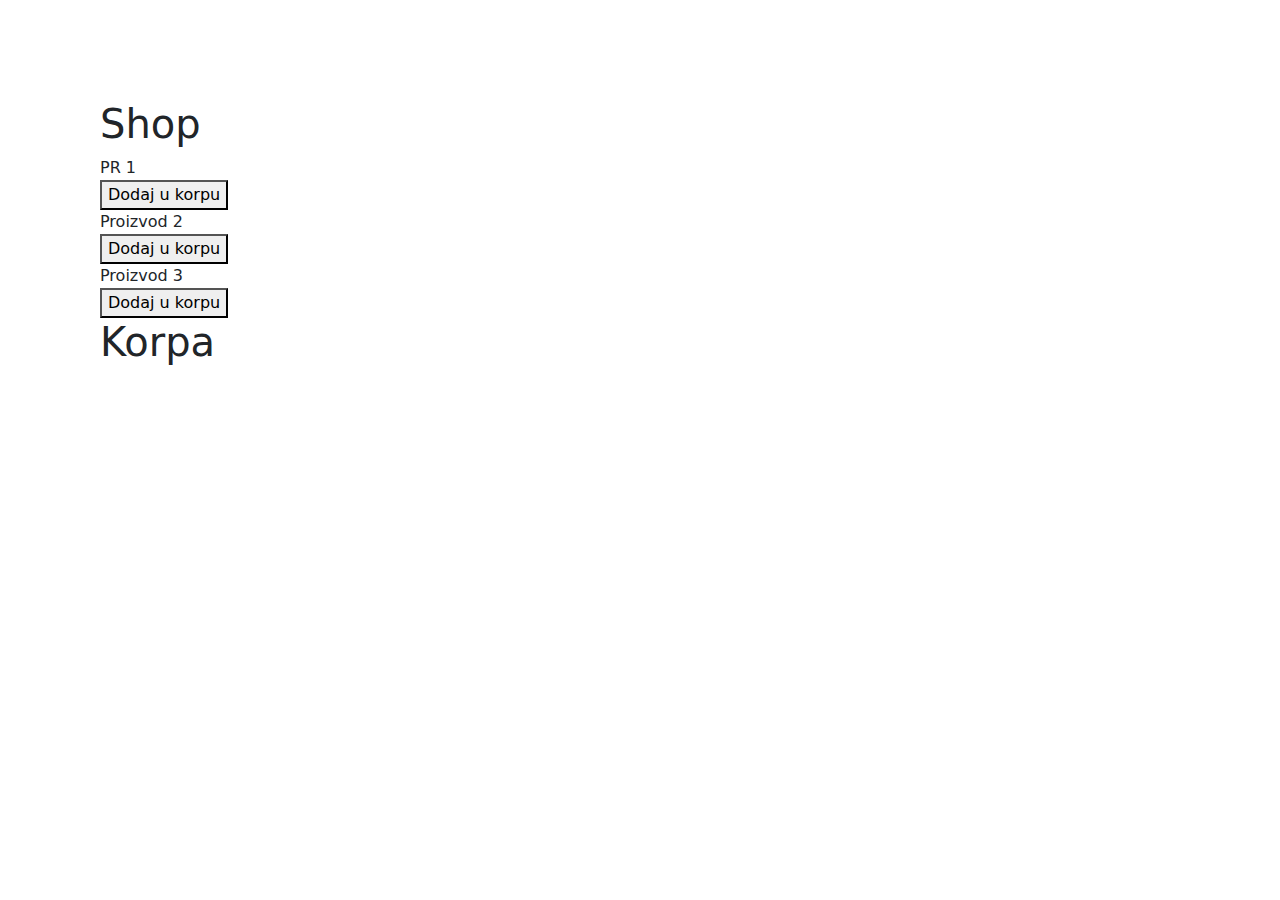
<file: HTML/index.html>
<!DOCTYPE html>
<html lang="en">

<head>
    <meta charset="UTF-8">
    <meta name="viewport" content="width=device-width, initial-scale=1.0">
    <link rel="stylesheet" href="../CSS/style.css">
    <title>Shop</title>
    <link href="https://cdn.jsdelivr.net/npm/bootstrap@5.3.3/dist/css/bootstrap.min.css" rel="stylesheet">
</head>

<body>
    <div class="row">
        <div class="korpica">
            <h1>Shop</h1>
            <div class="lista">
                <div class="proizvod">PR 1</div>
                <button id="addBtn">Dodaj u korpu</button>

                <div class="proizvod">Proizvod 2</div>
                <button id="addBtn">Dodaj u korpu</button>

                <div class="proizvod">Proizvod 3</div>
                <button id="addBtn">Dodaj u korpu</button>

            </div>
        </div>
        <div class="container">
            <h1>Korpa</h1>
        </div>
    </div>
    <script src="../js/app.js"></script>
</body>

</html>
</file>
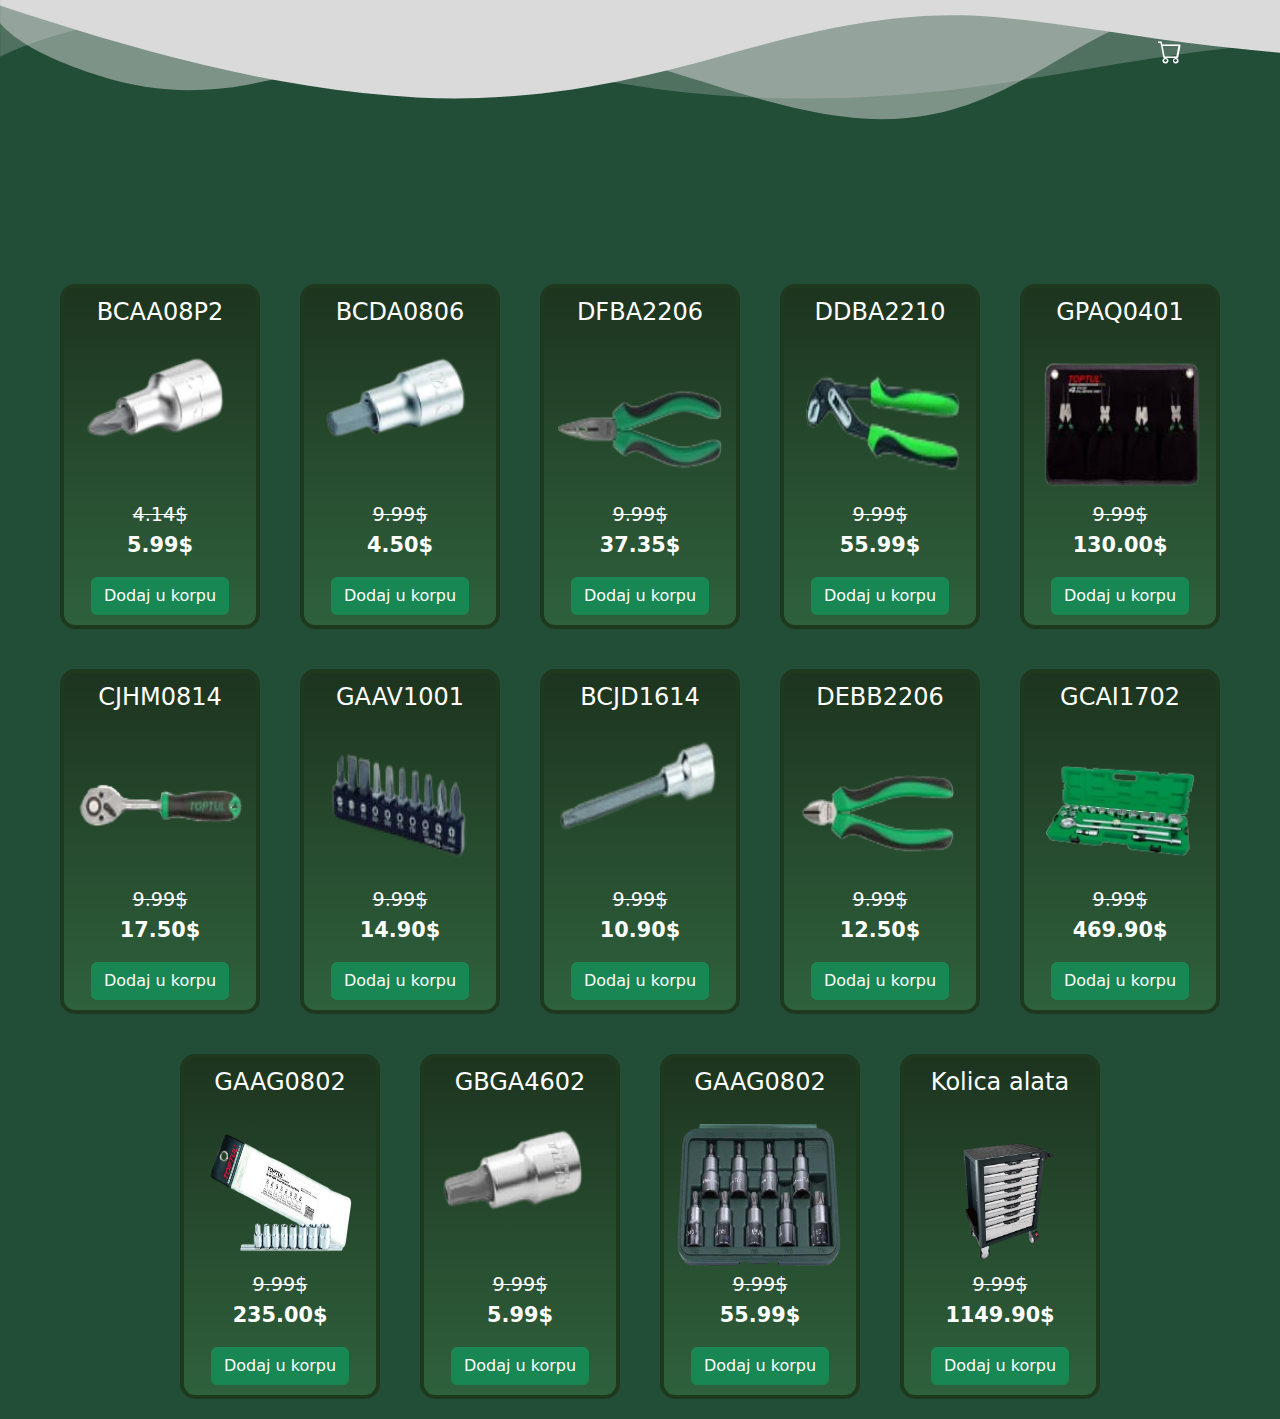
<file: HTML/proizvodi.html>
<!DOCTYPE html>
<html lang="en">

<head>
    <meta charset="UTF-8">
    <meta name="viewport" content="width=device-width, initial-scale=1.0">
    <title>Shop</title>
    <link rel="stylesheet" href="../CSS/proizvodi.css">
    <link href="https://cdn.jsdelivr.net/npm/bootstrap@5.3.3/dist/css/bootstrap.min.css" rel="stylesheet">
    <link href="https://cdn.jsdelivr.net/npm/bootstrap-icons/font/bootstrap-icons.css" rel="stylesheet">
    <link rel="preconnect" href="https://fonts.googleapis.com">
    <link rel="preconnect" href="https://fonts.gstatic.com" crossorigin>
    <link
        href="https://fonts.googleapis.com/css2?family=Ubuntu:ital,wght@0,300;0,400;0,500;0,700;1,300;1,400;1,500;1,700&display=swap"
        rel="stylesheet">
</head>

<body>
    <div class="custom-shape-divider-top-1710091010">
        <svg data-name="Layer 1" xmlns="http://www.w3.org/2000/svg" viewBox="0 0 1200 120" preserveAspectRatio="none">
            <path
                d="M0,0V46.29c47.79,22.2,103.59,32.17,158,28,70.36-5.37,136.33-33.31,206.8-37.5C438.64,32.43,512.34,53.67,583,72.05c69.27,18,138.3,24.88,209.4,13.08,36.15-6,69.85-17.84,104.45-29.34C989.49,25,1113-14.29,1200,52.47V0Z"
                opacity=".25" class="shape-fill"></path>
            <path
                d="M0,0V15.81C13,36.92,27.64,56.86,47.69,72.05,99.41,111.27,165,111,224.58,91.58c31.15-10.15,60.09-26.07,89.67-39.8,40.92-19,84.73-46,130.83-49.67,36.26-2.85,70.9,9.42,98.6,31.56,31.77,25.39,62.32,62,103.63,73,40.44,10.79,81.35-6.69,119.13-24.28s75.16-39,116.92-43.05c59.73-5.85,113.28,22.88,168.9,38.84,30.2,8.66,59,6.17,87.09-7.5,22.43-10.89,48-26.93,60.65-49.24V0Z"
                opacity=".5" class="shape-fill"></path>
            <path
                d="M0,0V5.63C149.93,59,314.09,71.32,475.83,42.57c43-7.64,84.23-20.12,127.61-26.46,59-8.63,112.48,12.24,165.56,35.4C827.93,77.22,886,95.24,951.2,90c86.53-7,172.46-45.71,248.8-84.81V0Z"
                class="shape-fill"></path>
        </svg>
    </div>
    <header class="navbar navbar-expand-lg navbar-light navbar-transparent">
        <div class="container">
            <a class="navbar-brand" href="../HTML/Shop1.html"><img class="logo animFadeIn" src="../images/logo1.png"
                    alt="KORPA_DUGME"></a>
            <button class="navbar-toggler" type="button" data-bs-toggle="collapse" data-bs-target="#navbarNav"
                aria-controls="navbarNav" aria-expanded="false" aria-label="Toggle navigation">
                <span class="navbar-toggler-icon"></span>
            </button>
            <div class="collapse navbar-collapse animFadeIn" id="navbarNav">
                <ul class="navbar-nav">
                    <li class="nav-item">
                        <a class="nav-link" href="#">O nama</a>
                    </li>
                    <li class="nav-item">
                        <a class="nav-link" href="#">Proizvodi</a>
                    </li>
                    <li class="nav-item">
                        <a class="nav-link" href="#">Cijene</a>
                    </li>
                    <li class="nav-item">
                        <a class="nav-link" href="#">Usluge</a>
                    </li>
                </ul>
            </div>
            <div>
                <a class="navbar-brand" href="#">
                    <i style="color: white;" class="bi bi-cart fs-4"></i>
                </a>
            </div>
        </div>
    </header>
    <br>
    <br>
    <section id="main">
        <div class="alati">
            <H2 class="animSlowText">Pogledajte alate iz nase ponude: </H2>
            <br>
            <div class="alatiLista">
                <div class="card text-center proizvod" style="max-width: 202px;">
                    <div class="card-body">
                        <h4 class="card-title">BCAA08P2</h4>
                    </div>
                    <br>
                    <img src="../images/shop1.png" alt="">
                    <div class="card-body">
                        <span style="text-decoration:line-through; font-size: 1.2rem;"> 4.14$
                        </span>
                        <p class="card-text cijena">5.99$</p>
                        <a href="#" class="btn btn-success addBtn">Dodaj u korpu</a>
                    </div>
                </div>

                <div class="card text-center proizvod" style="max-width: 202px;">
                    <div class="card-body">
                        <h4 class="card-title">BCDA0806</h4>
                    </div>
                    <br>
                    <img src="../images/shop2.png" alt="">
                    <div class="card-body">
                        <span style="text-decoration:line-through; font-size: 1.2rem;"> 9.99$
                        </span>
                        <p class="card-text cijena">4.50$</p>
                        <a href="#" class="btn btn-success addBtn">Dodaj u korpu</a>
                    </div>
                </div>

                <div class="card text-center proizvod" style="max-width: 202px;">
                    <div class="card-body">
                        <h4 class="card-title">
                            DFBA2206
                        </h4>
                    </div>
                    <br>
                    <img src="../images/shop3.png" alt="">
                    <div class="card-body">
                        <span style="text-decoration:line-through; font-size: 1.2rem;"> 9.99$
                        </span>
                        <p class="card-text cijena">37.35$</p>
                        <a href="#" class="btn btn-success addBtn">Dodaj u korpu</a>
                    </div>
                </div>
                <div class="card text-center proizvod" style="max-width: 202px;">
                    <div class="card-body">
                        <h4 class="card-title">DDBA2210</h4>
                    </div>
                    <br>
                    <img src="../images/shop4.png" alt="Photo of sunset">
                    <div class="card-body">
                        <span style="text-decoration:line-through; font-size: 1.2rem;"> 9.99$
                        </span>
                        <p class="card-text cijena">55.99$</p>
                        <a href="#" class="btn btn-success addBtn">Dodaj u korpu</a>
                    </div>
                </div>
                <div class="card text-center proizvod" style="max-width: 202px;">
                    <div class="card-body">
                        <h4 class="card-title">GPAQ0401</h4>
                    </div>
                    <br>
                    <img src="../images/shop6.png" alt="Photo of sunset">
                    <div class="card-body">
                        <span style="text-decoration:line-through; font-size: 1.2rem;"> 9.99$
                        </span>
                        <p class="card-text cijena">130.00$</p>
                        <a href="#" class="btn btn-success addBtn">Dodaj u korpu</a>
                    </div>
                </div>
                <div class="card text-center proizvod" style="max-width: 202px;">
                    <div class="card-body">
                        <h4 class="card-title">CJHM0814</h4>
                    </div>
                    <br>
                    <img src="../images/shop7.png" alt="Photo of sunset">
                    <div class="card-body">
                        <span style="text-decoration:line-through; font-size: 1.2rem;"> 9.99$
                        </span>
                        <p class="card-text cijena">17.50$</p>
                        <a href="#" class="btn btn-success addBtn">Dodaj u korpu</a>
                    </div>
                </div>
                <div class="card text-center proizvod" style="max-width: 202px;">
                    <div class="card-body">
                        <h4 class="card-title">GAAV1001</h4>
                    </div>
                    <br>
                    <img src="../images/shop8.png" alt="Photo of sunset">
                    <div class="card-body">
                        <span style="text-decoration:line-through; font-size: 1.2rem;"> 9.99$
                        </span>
                        <p class="card-text cijena">14.90$</p>
                        <a href="#" class="btn btn-success addBtn">Dodaj u korpu</a>
                    </div>
                </div>
                <div class="card text-center proizvod" style="max-width: 202px;">
                    <div class="card-body">
                        <h4 class="card-title">BCJD1614</h4>
                    </div>
                    <br>
                    <img src="../images/shop9.png" alt="Photo of sunset">
                    <div class="card-body">
                        <span style="text-decoration:line-through; font-size: 1.2rem;"> 9.99$
                        </span>
                        <p class="card-text cijena">10.90$</p>
                        <a href="#" class="btn btn-success addBtn">Dodaj u korpu</a>
                    </div>
                </div>

                <div class="card text-center proizvod" style="max-width: 202px;">
                    <div class="card-body">
                        <h4 class="card-title">DEBB2206</h4>
                    </div>
                    <br>
                    <img src="../images/shop10.png" alt="Photo of sunset">
                    <div class="card-body">
                        <span style="text-decoration:line-through; font-size: 1.2rem;"> 9.99$
                        </span>
                        <p class="card-text cijena">12.50$</p>
                        <a href="#" class="btn btn-success addBtn">Dodaj u korpu</a>
                    </div>
                </div>

                <div class="card text-center proizvod" style="max-width: 202px;">
                    <div class="card-body">
                        <h4 class="card-title">GCAI1702</h4>
                    </div>
                    <br>
                    <img src="../images/shop11.png" alt="Photo of sunset">
                    <div class="card-body">
                        <span style="text-decoration:line-through; font-size: 1.2rem;"> 9.99$
                        </span>
                        <p class="card-text cijena">469.90$</p>
                        <a href="#" class="btn btn-success addBtn">Dodaj u korpu</a>
                    </div>
                </div>

                <div class="card text-center proizvod" style="max-width: 202px;">
                    <div class="card-body">
                        <h4 class="card-title">GAAG0802</h4>
                    </div>
                    <br>
                    <img src="../images/shop12.png" alt="Photo of sunset">
                    <div class="card-body">
                        <span style="text-decoration:line-through; font-size: 1.2rem;"> 9.99$
                        </span>
                        <p class="card-text cijena">235.00$</p>
                        <a href="#" class="btn btn-success addBtn">Dodaj u korpu</a>
                    </div>
                </div>

                <div class="card text-center proizvod" style="max-width: 202px;">
                    <div class="card-body">
                        <h4 class="card-title">GBGA4602</h4>
                    </div>
                    <br>
                    <img src="../images/shop5-removebg-preview.png" alt="Photo of sunset">
                    <div class="card-body">
                        <span style="text-decoration:line-through; font-size: 1.2rem;"> 9.99$
                        </span>
                        <p class="card-text cijena">5.99$</p>
                        <a href="#" class="btn btn-success addBtn">Dodaj u korpu</a>
                    </div>
                </div>

                <div class="card text-center proizvod" style="max-width: 202px;">
                    <div class="card-body">
                        <h4 class="card-title">GAAG0802</h4>
                    </div>
                    <br>
                    <img src="../images/shop13.png" alt="Photo of sunset">
                    <div class="card-body">
                        <span style="text-decoration:line-through; font-size: 1.2rem;"> 9.99$
                        </span>
                        <p class="card-text cijena">55.99$</p>
                        <a href="#" class="btn btn-success addBtn">Dodaj u korpu</a>
                    </div>
                </div>
                <div class="card text-center proizvod" style="max-width: 202px;">
                    <div class="card-body">
                        <h4 class="card-title">Kolica alata</h4>
                    </div>
                    <br>
                    <img src="../images/akcija.png" alt="Photo of sunset">
                    <div class="card-body">
                        <span style="text-decoration:line-through; font-size: 1.2rem;"> 9.99$
                        </span>
                        <p class="card-text cijena">1149.90$</p>
                        <a href="#" class="btn btn-success addBtn">Dodaj u korpu</a>
                    </div>
                </div>




            </div>
        </div>

    </section>







    <!-- KORPA MODAL -->

    <div class="modal fade" id="korpaModal" tabindex="-1" aria-labelledby="korpaModalLabel" aria-hidden="true">
        <div class="modal-dialog modal-lg">
            <div class="modal-content">
                <div class="modal-header">
                    <h5 class="modal-title" id="korpaModalLabel">Vasa korpa: </h5>

                    <button type="button" class="btn-close" data-bs-dismiss="modal" aria-label="Close"></button>
                </div>
                <div class="modal-body">
                    <h4>Ukupno za platiti: $<span id="ukupnaCijena">0.00</span></h4>
                    <div class="containerKorpe animFadeIn">

                    </div>

                </div>
                <div class="modal-footer">
                    <button type="button" class="btn btn-secondary" data-bs-dismiss="modal">Zatvori</button>
                </div>
            </div>
        </div>
    </div>

    <!-- KORPA MODAL END  -->

    </div>

    <script src="../js/proizvodi.js"></script>
    <script src="https://cdn.jsdelivr.net/npm/bootstrap@5.3.3/dist/js/bootstrap.bundle.min.js"></script>
</body>

</html>
</file>
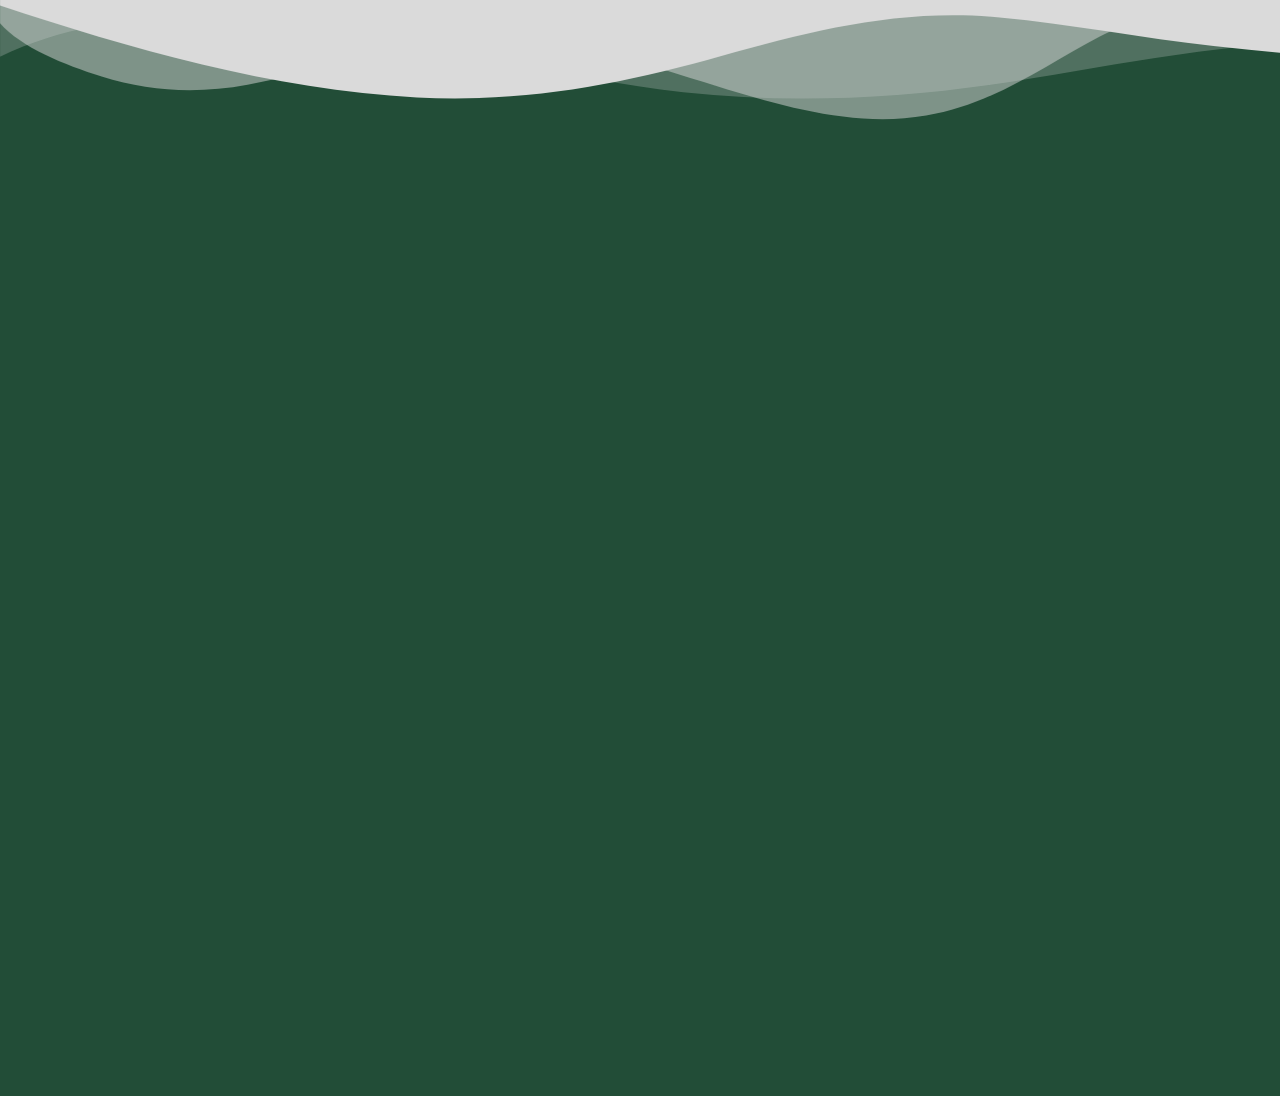
<file: HTML/Shop1.html>
<!DOCTYPE html>
<html lang="en">

<head>
    <meta charset="UTF-8">
    <meta name="viewport" content="width=device-width, initial-scale=1.0">
    <title>Shop</title>
    <link rel="stylesheet" href="../CSS/Shop1.css">
    <link href="https://cdn.jsdelivr.net/npm/bootstrap@5.3.3/dist/css/bootstrap.min.css" rel="stylesheet">
    <link href="https://cdn.jsdelivr.net/npm/bootstrap-icons/font/bootstrap-icons.css" rel="stylesheet">
    <link rel="preconnect" href="https://fonts.googleapis.com">
    <link rel="preconnect" href="https://fonts.gstatic.com" crossorigin>
    <link
        href="https://fonts.googleapis.com/css2?family=Ubuntu:ital,wght@0,300;0,400;0,500;0,700;1,300;1,400;1,500;1,700&display=swap"
        rel="stylesheet">
</head>

<body>
    <div class="custom-shape-divider-top-1710091010">
        <svg data-name="Layer 1" xmlns="http://www.w3.org/2000/svg" viewBox="0 0 1200 120" preserveAspectRatio="none">
            <path
                d="M0,0V46.29c47.79,22.2,103.59,32.17,158,28,70.36-5.37,136.33-33.31,206.8-37.5C438.64,32.43,512.34,53.67,583,72.05c69.27,18,138.3,24.88,209.4,13.08,36.15-6,69.85-17.84,104.45-29.34C989.49,25,1113-14.29,1200,52.47V0Z"
                opacity=".25" class="shape-fill"></path>
            <path
                d="M0,0V15.81C13,36.92,27.64,56.86,47.69,72.05,99.41,111.27,165,111,224.58,91.58c31.15-10.15,60.09-26.07,89.67-39.8,40.92-19,84.73-46,130.83-49.67,36.26-2.85,70.9,9.42,98.6,31.56,31.77,25.39,62.32,62,103.63,73,40.44,10.79,81.35-6.69,119.13-24.28s75.16-39,116.92-43.05c59.73-5.85,113.28,22.88,168.9,38.84,30.2,8.66,59,6.17,87.09-7.5,22.43-10.89,48-26.93,60.65-49.24V0Z"
                opacity=".5" class="shape-fill"></path>
            <path
                d="M0,0V5.63C149.93,59,314.09,71.32,475.83,42.57c43-7.64,84.23-20.12,127.61-26.46,59-8.63,112.48,12.24,165.56,35.4C827.93,77.22,886,95.24,951.2,90c86.53-7,172.46-45.71,248.8-84.81V0Z"
                class="shape-fill"></path>
        </svg>
    </div>
    <header class="navbar navbar-expand-lg navbar-light navbar-transparent">
        <div class="container">
            <a class="navbar-brand" href="#"><img class="logo animFadeIn" src="../images/logo1.png" alt=""></a>
            <button class="navbar-toggler" type="button" data-bs-toggle="collapse" data-bs-target="#navbarNav"
                aria-controls="navbarNav" aria-expanded="false" aria-label="Toggle navigation">
                <span class="navbar-toggler-icon"></span>
            </button>
            <div class="collapse navbar-collapse animFadeIn" id="navbarNav">
                <ul class="navbar-nav">
                    <li class="nav-item">
                        <a class="nav-link" href="#">O nama</a>
                    </li>
                    <li class="nav-item">
                        <a class="nav-link" href="../HTML/proizvodi.html">Proizvodi</a>
                    </li>
                    <li class="nav-item">
                        <a class="nav-link" href="#">Cijene</a>
                    </li>
                    <li class="nav-item">
                        <a class="nav-link" href="#">Usluge</a>
                    </li>
                </ul>
            </div>

        </div>
    </header>
    <div class="content">
        <div class="container mt-5">
            <div class="row justify-content-end">
                <div class="col-6 leftSide animFadeIn">
                    <h2 class="animSlowText">VIŠE O BRENDU TOPTUL</h2>
                    <div class="row">
                        <div class="col-md-6">
                            <img src="../images/test-100.png" alt="">
                        </div>
                        <div class="col-md-6">
                            <p class="headP">GLOBALNI BREND U INDUSTRIJI PROFESIONALNIH RUČNIH ALATA
                                TOPTUL®
                            </p>
                            <p>Pouzdan brend alata koji nudi sveobuhvatan izbor alata visokih
                                performansi i vrhunskog
                                kvaliteta kako bi zadovoljio zahteve današnjih profesionalnih korisnika. U ovom
                                najnovijem izdanju TOPTUL® kataloga alata za proizvode, novi razvijeni i inovativni
                                alati, setovi alata, kolica i specijalni alati za automobile takođe su predstavljeni za
                                profesionalce. Kao kompanija za alate orijentisana na kvalitet, TOPTUL® se raduje
                                vođenju stalnog unapređenja alata ne samo kroz istraživanje i razvoj, već i vodeći se
                                onim što je u srcima i dušama krajnjih korisnika širom sveta.</p>
                        </div>
                    </div>
                </div>
                <div class="col-6 text-end">
                    <div class="akcija animFadeIn text-center">
                        <img src="../images/akcija.png" alt="Slika" class="img-fluid">
                        <br>
                        <br>
                        <H3>AKCIJSKA PONUDA !!!</h3>
                        <h3>Cijena: <span>3650KM + PDV</span></h3>
                        <h4>For more infomation <button type="button" class="btn" data-bs-toggle="modal"
                                data-bs-target="#myModal">CLICK
                                HERE</button>
                        </h4>
                    </div>
                </div>
            </div>
        </div>
    </div>

    <div class="modal fade" id="myModal">
        <div class="modal-dialog">
            <div class="modal-content">

                <h2> Modal Header</h2>
                <div class="modal-header">
                    <h4 class="modal-title">Toptul kolica</h4>
                    <button type="button" class="btn-close" data-bs-dismiss="modal"></button>
                </div>

                <h2> Modal Header</h2>
                <div class="modal-body">
                    More info soon
                </div>
                <h2> Modal Header</h2>
                <div class="modal-footer">
                    <button type="button" class="btn btn-danger" data-bs-dismiss="modal">Close</button>
                </div>

            </div>
        </div>
    </div>

    <script src="../js/shop.js"></script>
    <script src="https://cdn.jsdelivr.net/npm/bootstrap@5.3.3/dist/js/bootstrap.bundle.min.js"></script>
</body>

</html>
</file>
<file: CSS/style.css>
body {
    margin: 0;
    padding: 0;
}

.row {
    padding: 100px;

}


.lista .proizvod {
    display: flex;
    flex-direction: row;
    ;
}

button:hover {
    background-color: grey;
}
</file>
<file: CSS/proizvodi.css>
html,
body {
    background-color: #224d37 !important;
    height: 100%;
    font-family: "Ubuntu", sans-serif;
}

.custom-shape-divider-top-1710091010 {
    position: absolute;
    top: 0;
    left: 0;
    width: 100%;
    overflow: hidden;
    line-height: 0;
}

.custom-shape-divider-top-1710091010 svg {
    position: relative;
    display: block;
    width: calc(157% + 1.3px);
    height: 130px;
    transform: rotateY(180deg);
}

.custom-shape-divider-top-1710091010 .shape-fill {
    fill: #dadada;
}

.navbar {
    position: relative;
    z-index: 999;
    background: none !important;
    /* Postavite z-index na veći od shape-a */
}

li a {
    color: white !important;
    font-size: 1.3rem !important;
    color: #143022 !important;
    font-weight: 400 !important;
    margin-left: 30px;
}

li a:hover {
    color: #4aaa79 !important;
}

.logo {
    height: 80px;
    width: 170px;
}

.navbar-collapse {
    margin-left: 100px;
}

.animFadeIn {
    opacity: 0;
    /* Postavljamo prozirnost na 0 */
    animation: fadeIn 2s ease-out forwards;
    /* Primjenjujemo animaciju */
}

/* Definiramo animaciju */
@keyframes fadeIn {
    from {
        opacity: 0;
        /* Sadržaj je nevidljiv na početku */
    }

    to {
        opacity: 1;
        /* Sadržaj postaje vidljiv */
    }
}

.animSlowText {
    animation: textLoad 6s forwards;
    /* Animacija će se primijeniti na tekst tijekom 6 sekundi */
    opacity: 0;
    /* Tekst će biti nevidljiv na početku */
    white-space: nowrap;
    /* Tekst neće prelaziti u novi red */
    overflow: hidden;
    /* Tekst koji prelazi granice elementa bit će skriven */
}

@keyframes textLoad {
    from {
        width: 0;
        /* Tekst će započeti s nultom širinom */
    }

    to {
        width: 100%;
        /* Tekst će postepeno doći do pune širine */
        opacity: 1;
        /* Tekst će postepeno postati vidljiv */
    }
}

.alati h2 {
    color: white;
    font-family: 'Lucida Sans', 'Lucida Sans Regular', 'Lucida Grande', 'Lucida Sans Unicode', Geneva, Verdana, sans-serif;
    font-weight: 300;
    padding: 20px;
}

.alati {
    text-align: center;
    width: auto;
    height: 500px;
}

.alatiLista {
    display: flex;
    flex-wrap: wrap;
    width: 100%;
    justify-content: center;
}


.card {
    color: white !important;
    margin: 20px;
    width: 200px;
    max-height: 360px !important;
    border: 3pt solid rgb(30, 57, 30) !important;
    border-radius: 15px !important;
    --bs-card-title-spacer-y: 0rem !important;
    --bs-card-spacer-y: 0rem !important;
    background: linear-gradient(0deg, rgb(47, 97, 61) 0%, rgb(29, 52, 31) 100%) !important;
    padding: 10px;
}

.card img {
    padding: 3px;
    object-fit: fill;
    min-height: 150px;
    max-height: 150px;
}


.cijena {
    font-size: 1.3rem;
    font-weight: bold;
}

.containerKorpe {
    display: flex;
    flex-wrap: wrap;
    gap: 5px !important;
    justify-content: center;
    padding: 15px;

}

.card-photo {
    display: flex;
    justify-content: center;
    object-fit: cover;
    height: 50px !important;
    width: 50px !important;
}
</file>
<file: CSS/Shop1.css>
html,
body {
    background-color: #224d37 !important;
    height: 100%;
    font-family: "Ubuntu", sans-serif;
}

.custom-shape-divider-top-1710091010 {
    position: absolute;
    top: 0;
    left: 0;
    width: 100%;
    overflow: hidden;
    line-height: 0;
}

.custom-shape-divider-top-1710091010 svg {
    position: relative;
    display: block;
    width: calc(157% + 1.3px);
    height: 130px;
    transform: rotateY(180deg);
}

.custom-shape-divider-top-1710091010 .shape-fill {
    fill: #dadada;
}

.navbar {
    position: relative;
    z-index: 999;
    background: none !important;
    /* Postavite z-index na veći od shape-a */
}

li a {
    color: white !important;
    font-size: 1.3rem !important;
    color: #143022 !important;
    font-weight: 400 !important;
    margin-left: 30px;
}

li a:hover {
    color: #4aaa79 !important;
}

.logo {
    height: 80px;
    width: 170px;
}

.navbar-collapse {
    margin-left: 100px;
}

.akcija h3,
.akcija h4 {
    font-family: "Roboto", sans-serif;
    color: white;
    letter-spacing: 2px;
    font-weight: 400;
}

.akcija span {
    font-style: italic;
    text-decoration: underline;
}

.akcija h3:hover {
    color: rgb(194, 194, 194);
    cursor: pointer;
}



.akcija button {
    border: 1pt solid white;
    color: white !important;
}

.akcija button:hover {
    border: 1pt solid rgb(153, 238, 153);
    color: rgb(153, 238, 153) !important;
}

.animFadeIn {
    opacity: 0;
    /* Postavljamo prozirnost na 0 */
    animation: fadeIn 1.7s ease-out forwards;
    /* Primjenjujemo animaciju */
}

/* Definiramo animaciju */
@keyframes fadeIn {
    from {
        opacity: 0;
        /* Sadržaj je nevidljiv na početku */
    }

    to {
        opacity: 1;
        /* Sadržaj postaje vidljiv */
    }
}

.leftSide h2 {
    color: white;
    font-weight: 500;
}

.leftSide p {
    color: white;
    font-size: 1.2rem;
}

.headP {
    font-weight: 500;
    font-size: 1.4rem;
}



.leftSide img {
    height: 100%;
    width: 100%;
}

.akcija img:hover {
    transform: scale(1.2);
    transition: all 0.6s ease-in-out;
    cursor: zoom-in;
}

.card {
    width: 200px;
    height: 200px;
    min-height: 380px;
    max-height: 380px;
    margin: 20px;
    margin-bottom: 0;
}

.containerKorpe {
    display: flex !important;
    flex-wrap: wrap !important;
    max-height: 100px !important;
    min-height: 100px;
}

.removeBtn {
    margin: auto !important;
}

.animSlowText {
    animation: textLoad 6s forwards;
    /* Animacija će se primijeniti na tekst tijekom 6 sekundi */
    opacity: 0;
    /* Tekst će biti nevidljiv na početku */
    white-space: nowrap;
    /* Tekst neće prelaziti u novi red */
    overflow: hidden;
    /* Tekst koji prelazi granice elementa bit će skriven */
}

@keyframes textLoad {
    from {
        width: 0;
        /* Tekst će započeti s nultom širinom */
    }

    to {
        width: 100%;
        /* Tekst će postepeno doći do pune širine */
        opacity: 1;
        /* Tekst će postepeno postati vidljiv */
    }
}
</file>
